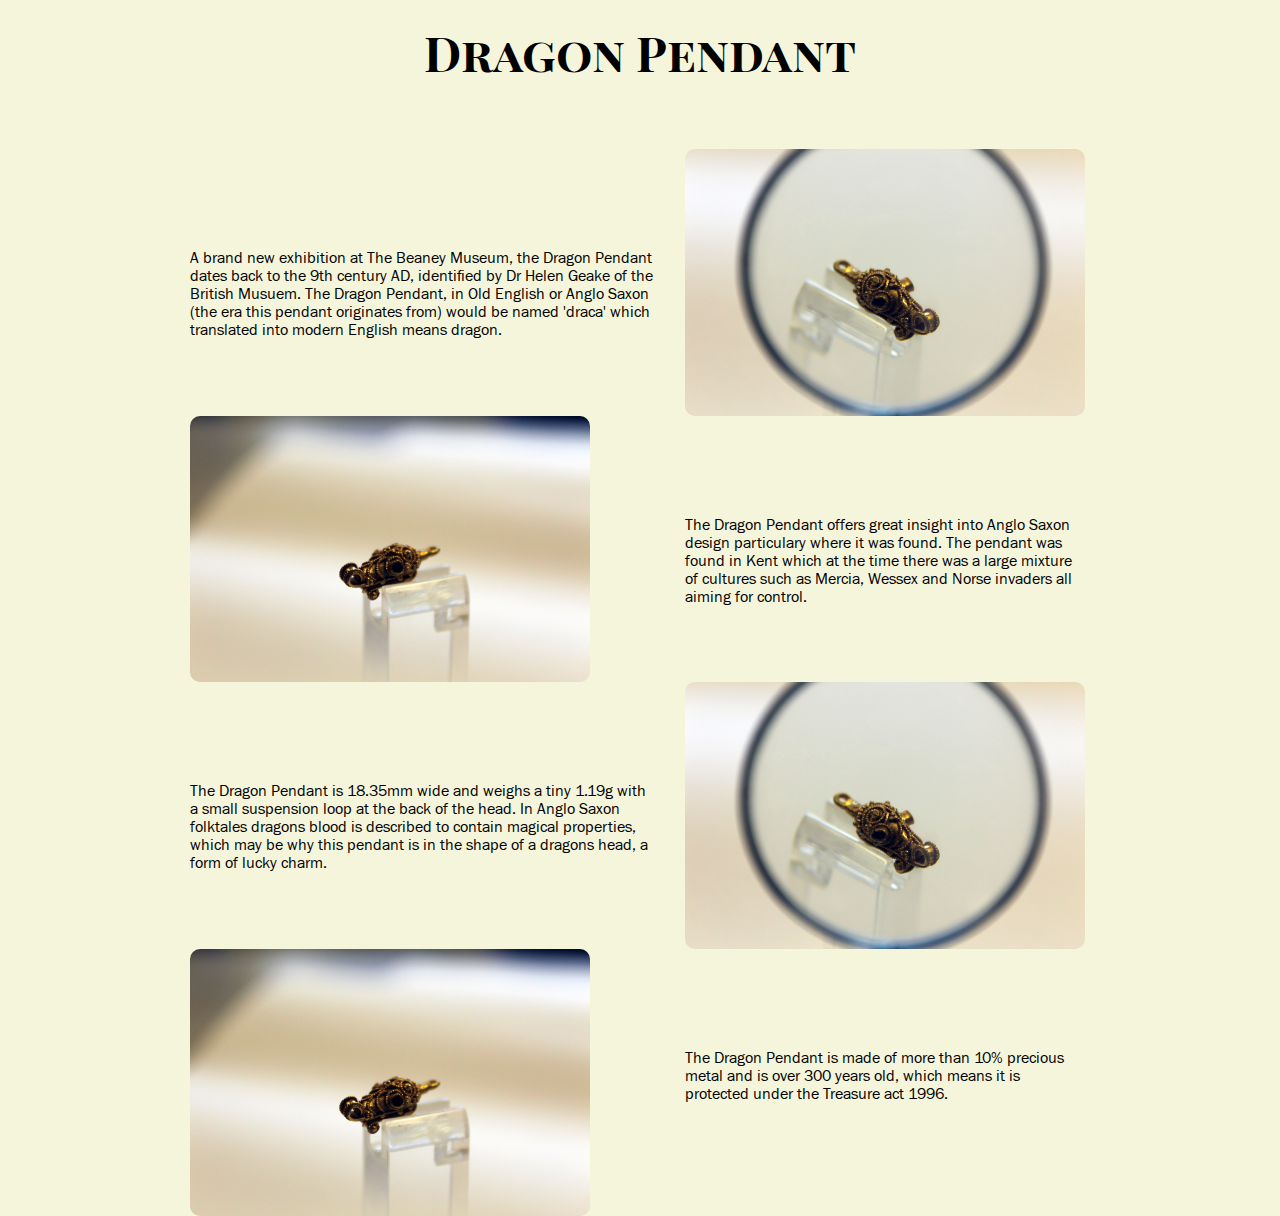
<file: Brief 2 - Website 1/index.html>
<!DOCTYPE html>
<html lang="en">
  <head>
    <meta charset="utf-8">
    <title>The Dragon Pendant</title>
    <link rel="stylesheet" href="css/style.css">
    <link rel="stylesheet" href="css/bootstrap.css">
  </head>
 <body>
<section>

<h1>Dragon Pendant</h1>
<div class="row">
<div class="col-sm-6"><p>A brand new exhibition at The Beaney Museum, the Dragon Pendant dates back to the 9th century AD, identified by Dr Helen Geake of the British Musuem. The Dragon Pendant, in Old English or Anglo Saxon (the era this pendant originates from) would be named 'draca' which translated into modern English means dragon.</p></div>
<div class="col-sm-5"><img src="img/dp1.jpg" alt="Dragon Pendant" width="400"></div>  
</div>
    
<div class="row">
<div class="col-sm-6"><img src="img/dp2.jpg" alt="Dragon Pendant" width="400"></div>
<div class="col-sm-5"><p>The Dragon Pendant offers great insight into Anglo Saxon design particulary where it was found. The pendant was found in Kent which at the time there was a large mixture of cultures such as Mercia, Wessex and Norse invaders all aiming for control.</p></div>  
</div>

<div class="row">
<div class="col-sm-6"><p>The Dragon Pendant is 18.35mm wide and weighs a tiny 1.19g with a small suspension loop at the back of the head. In Anglo Saxon folktales dragons blood is described to contain magical properties, which may be why this pendant is in the shape of a dragons head, a form of lucky charm.</p></div>
<div class="col-sm-5"><img src="img/dp1.jpg" alt="Dragon Pendant" width="400"></div>  
</div>
     
<div class="row">
<div class="col-sm-6"><img src="img/dp2.jpg" alt="Dragon Pendant" width="400"></div>
<div class="col-sm-5"><p>The Dragon Pendant is made of more than 10% precious metal and is over 300 years old, which means it is protected under the Treasure act 1996.</p></div>  
</div>
</section>
</body>
</html>
</file>
<file: Brief 2 - Website 1/css/style.css>
@charset "UTF-8";
/* CSS Document */

/* CSS SPACING NOTES

15px padding top+bottom
5px Rules

*/

/* FONTS IMPORT FROM URL */

/* font-family: 'Playfair Display SC'; */

@import url('https://fonts.googleapis.com/css?family=Playfair+Display+SC');

/* EXTERNAL FONTS */

@font-face {
    font-family: 'franklin_gothic_fsbook';
    src: url('../fonts/franklingothic-book-webfont.eot');
    src: url('../fonts/franklingothic-book-webfont.eot?#iefix') format('embedded-opentype'),
         url('../fonts/franklingothic-book-webfont.woff2') format('woff2'),
         url('../fonts/franklingothic-book-webfont.woff') format('woff'),
         url('../fonts/franklingothic-book-webfont.ttf') format('truetype'),
         url('../fonts/franklingothic-book-webfont.svg#franklin_gothic_fsbook') format('svg');
    font-weight: normal;
    font-style: normal;
}

@font-face {
    font-family: 'franklin_gothic_fsbook_italic';
    src: url('../fonts/franklingothic-bookit-webfont.eot');
    src: url('../fonts/franklingothic-bookit-webfont.eot?#iefix') format('embedded-opentype'),
         url('../fonts/franklingothic-bookit-webfont.woff2') format('woff2'),
         url('../fonts/franklingothic-bookit-webfont.woff') format('woff'),
         url('../fonts/franklingothic-bookit-webfont.ttf') format('truetype'),
         url('../fonts/franklingothic-bookit-webfont.svg#franklin_gothic_fsbook_italic') format('svg');
    font-weight: normal;
    font-style: normal;

}

@font-face {
    font-family: 'franklin_gothic_fsdemi';
    src: url('../fonts/franklingothic-demi-webfont.eot');
    src: url('../fonts/franklingothic-demi-webfont.eot?#iefix') format('embedded-opentype'),
         url('../fonts/franklingothic-demi-webfont.woff2') format('woff2'),
         url('../fonts/franklingothic-demi-webfont.woff') format('woff'),
         url('../fonts/franklingothic-demi-webfont.ttf') format('truetype'),
         url('../fonts/franklingothic-demi-webfont.svg#franklin_gothic_fsdemi') format('svg');
    font-weight: normal;
    font-style: normal;

}

@font-face {
    font-family: 'franklin_gothic_fsdemi_italic';
    src: url('../fonts/franklingothic-demiit-webfont.eot');
    src: url('../fonts/franklingothic-demiit-webfont.eot?#iefix') format('embedded-opentype'),
         url('../fonts/franklingothic-demiit-webfont.woff2') format('woff2'),
         url('../fonts/franklingothic-demiit-webfont.woff') format('woff'),
         url('../fonts/franklingothic-demiit-webfont.ttf') format('truetype'),
         url('../fonts/franklingothic-demiit-webfont.svg#franklin_gothic_fsdemi_italic') format('svg');
    font-weight: normal;
    font-style: normal;

}

@import url('https://www.fontify.me/wf/b37f5b3a50d471286e19af9cdbb0c4fb');

/* FONTS IMPORT END */

body {
    background-color: beige;
}

/* TYPOGRAPHY */

h1 {
	margin-bottom: 15px;
	margin-top: 20px;
    font-family: 'Playfair Display SC', serif;
    font-size: 3em;
    text-align: center;
    padding-bottom: 50px;
}

h2 {
    font-family: 'franklin_gothic_fsdemi', sans-serif;
    font-size: 1.77em;
    margin-top: 0px;
    
}

h3 {
    font-family: 'franklin_gothic_fsbook', sans-serif;
    text-transform: uppercase;
    font-size: 0.8em;
    
}

p {
    margin-top: 100px;
    font-family: 'franklin_gothic_fsbook', sans-serif;
}

a {
    color: #2E5077;
    text-decoration: none;
}

a:hover {
    text-decoration: underline;
}

a:visited {
    color: #2E5077;
    text-decoration: none;
}



hr {
    border-style: solid;
	border-top: thick #000 5px;
    border-color: #CD5334;
}

/* TYPOGRAPHY END */

/* MAIN SITE STYLES & CONTAINERS START */

section {
    width: 900px;
    margin: 0 auto;
    padding: 0px 0 0 0;
}

img {
    border-radius: 10px;
}
</file>
